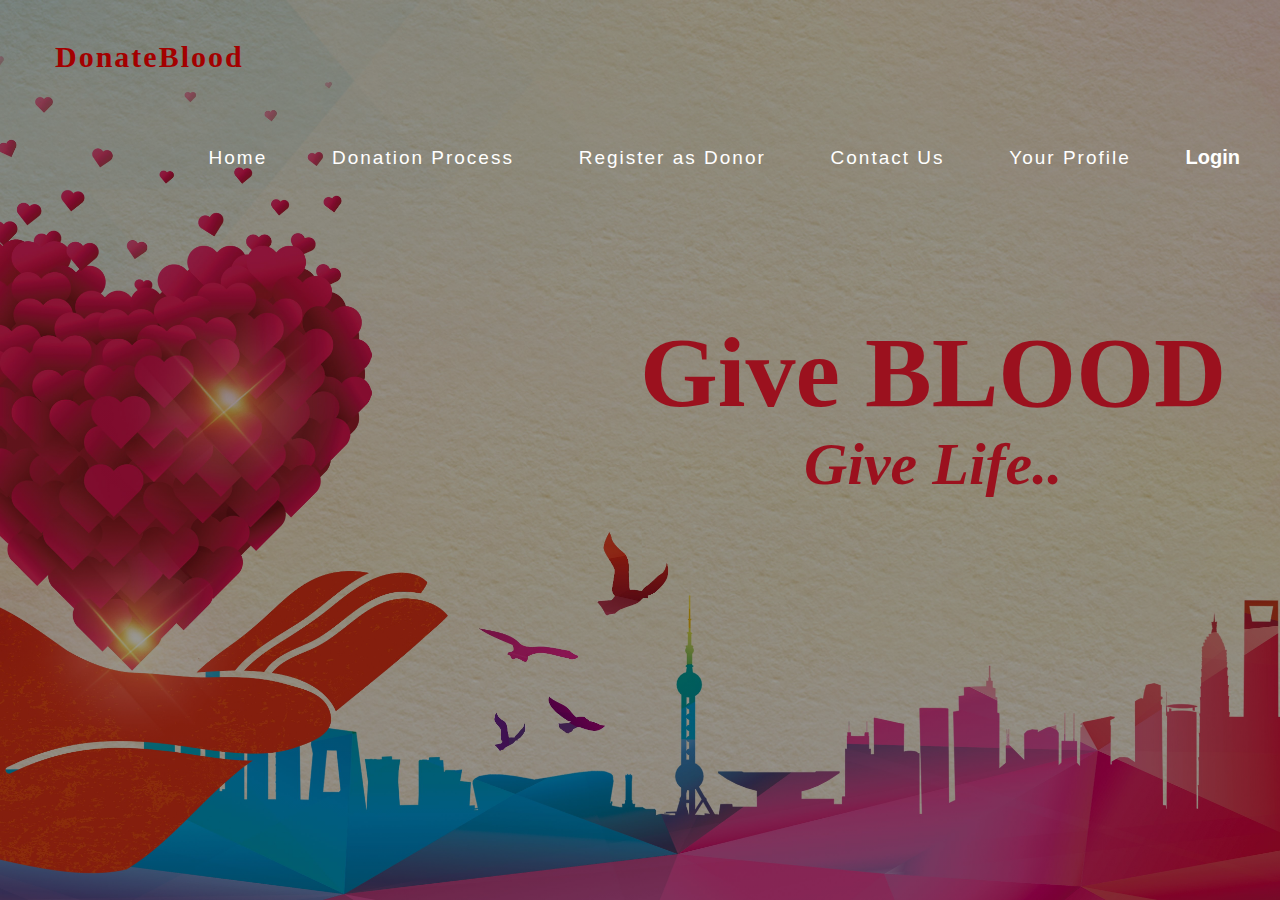
<file: bldonatewebsite/index.html>
<!DOCTYPE html>
<html lang="en">
    <head>
        <meta charset="UTF-8">
        <title>Blood Donation Website</title>
        <link rel="stylesheet" href="style.css">
    </head>
    <body>
        <header class="fix">
        <div class="full-page">
            <div class="navbar">
               <div class="logo">
                   <a>DonateBlood</a>
               </div> 
               <nav>
                
                <ul class="MenuItems">
                    <li ><a href="index.html">Home</a></li>
                    <li><a href="donation-process.html">Donation Process</a></li>
                    <li><a href="#">Register as Donor</a></li>
                    <li class="active"><a href="contact.html">Contact Us</a></li>
                    <li><a href="profile.html">Your Profile</a></li>
                    <li><button class="loginbtn" onclick="document.getElementById('login-form').style.display='block'" style="width: auto;">Login</button></li>

                </ul>
                </div>
                </nav>
                <div class="banner-text">
                    <h1>Give BLOOD</h1>
                        <p>Give Life..</p>
                </div>            
            </div>
            <div id='login-form'class='login-page'>
                <div class="form-box">
                    <div class='button-box'>
                        <div id='btn'></div>
                        <button type='button'onclick='login()'class='toggle-btn'>Log In</button>
                        <button type='button'onclick='register()'class='toggle-btn'>Register</button>
                    </div>
                    <form id='login' class='input-group-login'>
                        <input type='text'class='input-field'placeholder='Email Id' required >
                <input type='password'class='input-field'placeholder='Enter Password' required>
                <input type='checkbox'class='check-box'><span>Remember Password</span>
                <button type='submit'class='submit-btn'>Log in</button>
             </form>
             <form id='register' class='input-group-register'>
                 <input type='text'class='input-field'placeholder='First Name' required>
                 <input type='text'class='input-field'placeholder='Last Name ' required>
                 <input type='email'class='input-field'placeholder='Email Id' required>
                 <input type='password'class='input-field'placeholder='Enter Password' required>
                 <input type='password'class='input-field'placeholder='Confirm Password'  required>
                 <input type='checkbox'class='check-box'><span>I agree to the terms and                                                   conditions</span>
                        <button type='submit'class='submit-btn'>Register</button>
                 </form>
                </div>
            </div>
        </div>
        </header>
        <script>
            var x=document.getElementById('login');
            var y=document.getElementById('register');
            var z=document.getElementById('btn');
            function register()
            {
                x.style.left='-400px';
                y.style.left='50px';
                z.style.left='110px';
            }
            function login()
            {
                x.style.left='50px';
                y.style.left='450px';
                z.style.left='0px';
            }
        </script>
	<script>
        var modal = document.getElementById('login-form');
        window.onclick = function(event) 
        {
            if (event.target == modal) 
            {
                modal.style.display = "none";
            }
        }
    </script>
    
    </body>
</html>
</file>
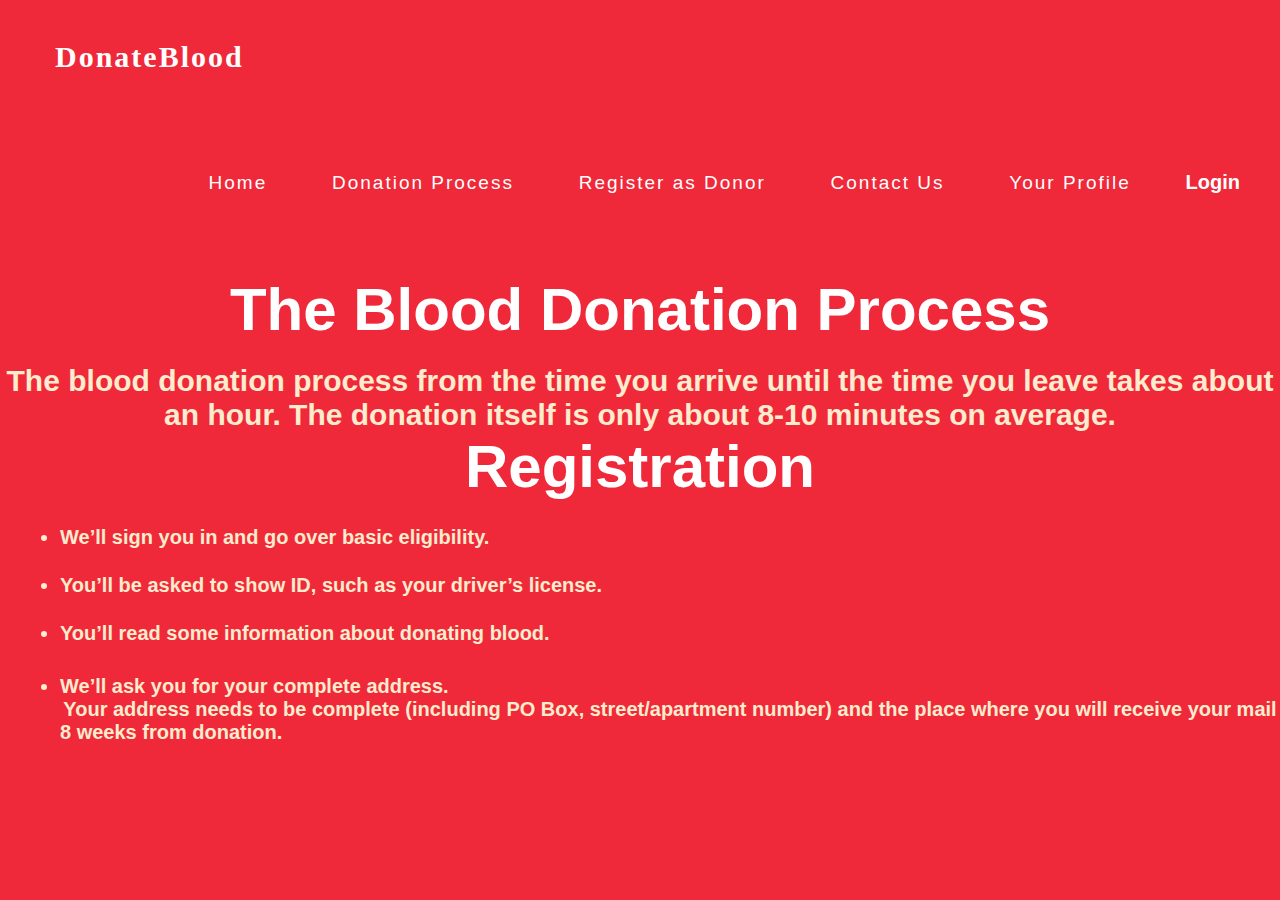
<file: bldonatewebsite/donation-process.html>
<!DOCTYPE html>
<html lang="en">
    <head>
        <meta charset="UTF-8">
        <title>Blood Donation Website</title>
    </head>
    <body>
        <header class="fix">
        <div class="full-page">
            <div class="navbar">
               <div class="logo">
                   <a>DonateBlood</a>
               </div> 
               <nav>
                
                <ul class="MenuItems">
                    <li ><a href="index.html">Home</a></li>
                    <li><a href="donation-process.html">Donation Process</a></li>
                    <li><a href="#">Register as Donor</a></li>
                    <li class="active"><a href="contact.html">Contact Us</a></li>
                    <li><a href="profile.html">Your Profile</a></li>
                    <li><button class="loginbtn" onclick="document.getElementById('login-form').style.display='block'" style="width: auto;">Login</button></li>

                </ul>
                </div>
                </nav>

               
                <div class="donation-text">
                    <h1>The Blood Donation Process</h1>
                    <p>The blood donation process from the time you arrive until the time you leave takes about an hour. The donation itself is only about 8-10 minutes on average.</p>
                    <h1>Registration</h1>
               
               
                    <ul class="b">
                    <li>We’ll sign you in and go over basic eligibility.</li>
                    <li>You’ll be asked to show ID, such as your driver’s license.</li>
                    <li>You’ll read some information about donating blood.</li>
                    <li><p>We’ll ask you for your complete address.</p>Your address needs to be complete (including PO Box, street/apartment number) and the place where you will receive your mail 8 weeks from donation.</li>
                    </ul>
                </div>

                
<style>
*
{
    margin: 0;
    padding: 0;
    
    background-color: #ef2939;
    background-size: 100%;

    
}
.full-page
{
    background-color: none;
    background: transparent;
    height: 100%;
    width: 100%;
    background-size: cover;
    position: absolute;
    
    
    
}
.logo
{
    margin: 20px 50px;
    height: 60px;
    padding: 5px;
    float: left;
    color: #fff;
    font-size: 30px;
    padding-top: 20px;
    font-weight: bold;
    letter-spacing: 2px;
    background: transparent;
}

.MenuItems
{
    float: right;
    list-style: none;
    margin: 20px;
    padding-top: 11px;
    font-size: 19px;
    background: transparent;

}
.MenuItems li{
    display: inline-block;
    margin: 15px 20px;
    background: transparent;
    
    
}
.MenuItems li a
{
    text-decoration: none;
    
    font-family: sans-serif;
    color: #fff;
    padding: 5px 10px;
    letter-spacing: 2px;
    font-weight: 500;
    background: transparent;
}
.MenuItems li.active a
{
    color: white;
}
.MenuItems li a:hover
{
    color: black;
}
nav ul li button
{
    font-size: 20px;
    color: white;
    outline: width 0;
    outline-color: transparent;
    border: 0px;
    background: transparent;
    cursor: pointer; 
    font-family: sans-serif;
    font-weight: 600;
}
nav ul li button:hover
{
    color: black;
}
.donation-text
{
    background: transparent;
    width: 100%;
    padding: 50px 0;
    position: absolute;
    top: 25%;
    
  
    color: #fff;
    
    
}
.donation-text h1
{
 
    font-size: 60px;
    text-align: center;
    font-style: normal;
    font-weight: bold;
    color: white;
    font-family:'Oxygen', sans-serif;
}
.donation-text p
{
    padding-top: 20px;
    font-size: 30px;
    text-align: center;
    font-style: normal;
    font-weight: bold;
    color: blanchedalmond;
    font-family:'Oxygen', sans-serif;
}
.donation-text li
{
    text-align-last: left;
    margin-left: 60px;
    background: transparent;
    color: blanchedalmond;
    padding-top: 25px;
    font-size: 20px;
    text-align: center;
    font-style: normal;
    font-weight: bold;
    color: blanchedalmond;
    font-family:'Oxygen', sans-serif;
    
}
.donation-text li p
{
    text-align-last: left;
    background: transparent;
    color: blanchedalmond;
    padding-top: 5px;
    font-size: 20px;
    text-align: center;
    font-style: normal;
    font-weight: bold;
    color: blanchedalmond;
    font-family:'Oxygen', sans-serif;


}

</style>
</file>
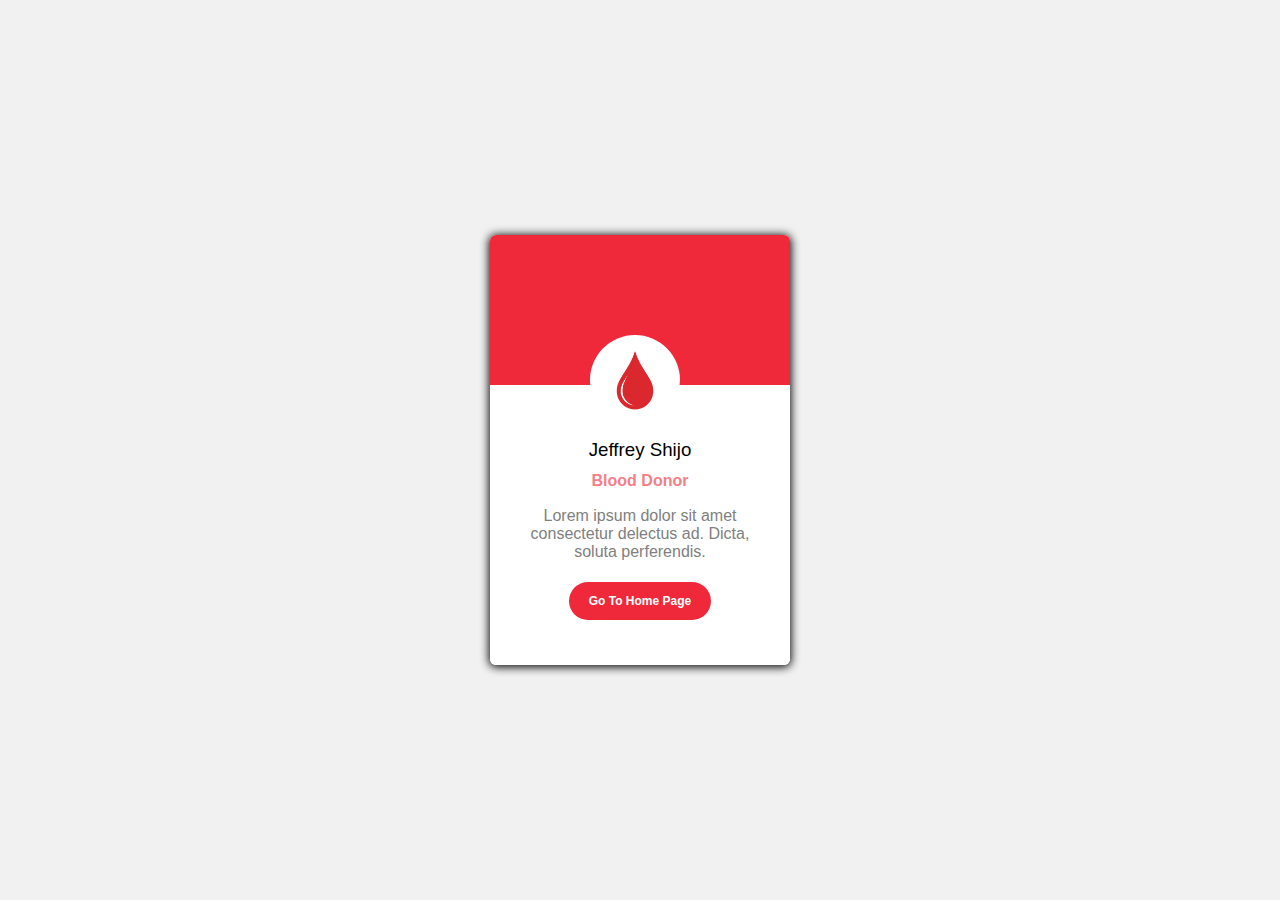
<file: bldonatewebsite/profile.html>
<!DOCTYPE html>
<html>
   <head>
      <title>Your Profile</title>
      <link rel="stylesheet" type="text/css">
   </head>
   <body>
    
      <div class="card-container">
         <div class="upper-container">
            <div class="image-container">
               <img src="media/profil.jpg" />
            </div>
         </div>
         
         <div class="lower-container">
            <div>
               <h3>Jeffrey Shijo</h3>
               <h4>Blood Donor</h4>
            </div>
            <div>
               <p>Lorem ipsum dolor sit amet consectetur  delectus ad. Dicta, soluta perferendis.
               </p>
            </div>
            <div>
               <a href="index.html" class="btn">Go To Home Page</a>
            </div>
         </div>
      </div>
   </body>
</html>
<style>
    body{
margin: 0px;
padding: 0px;
background: #f1f1f1;
font-family: arial;
box-sizing: border-box;
}
.card-container{
width: 300px;
height: 430px;
background: #FFF;
border-radius: 6px;
position: absolute;
top: 50%;
left: 50%;
transform: translate(-50%,-50%);
box-shadow: 0px 1px 10px 1px #000;
overflow: hidden;
display: inline-block;
}
.upper-container{
height: 150px;
background: #ef2939;
}
.image-container{
background: white;
width: 80px;
height: 80px;
border-radius: 50%;
padding: 5px;
transform: translate(100px,100px);
}
.image-container img{
width: 80px;
height: 80px;
border-radius: 50%;
}
.lower-container{
height: 280px;
background: #FFF;
padding: 20px;
padding-top: 40px;
text-align: center;
}
.lower-container h3, h4{
box-sizing: border-box;
line-height: .6;
font-weight: lighter;
}
.lower-container h4{
color: #ef2939;
opacity: .6;
font-weight: bold;
}
.lower-container p{
font-size: 16px;
color: gray;
margin-bottom: 30px;
}
.lower-container .btn{
padding: 12px 20px;
background: #ef2939;
border: none;
color: white;
border-radius: 30px;
font-size: 12px;
text-decoration: none;
font-weight: bold;
transition: all .3s ease-in;
}
.lower-container .btn:hover{
background: transparent;
color: #ef2939;
border: 2px solid #ef2939;
}
</style>
</file>
<file: bldonatewebsite/style.css>
*
{
    margin: 0;
    padding: 0;
    box-sizing: border-box;
}
.full-page
{
    height: 100%;
    width: 100%;
    background-image: linear-gradient(rgba(0,0,0,0.4),rgba(0,0,0,0.4)),url(media/b1.jpg);
    background-position: center;
    background-size: cover;
    position: absolute;
}
.logo
{
    margin: 20px 50px;
    height: 60px;
    padding: 5px;
    float: left;
    color: #a30000;
    font-size: 30px;
    padding-top: 20px;
    font-weight: bold;
    letter-spacing: 2px;
}
.MenuItems
{
    float: right;
    list-style: none;
    margin: 20px;
    padding-top: 11px;
    font-size: 19px;
}
.MenuItems li{
    display: inline-block;
    margin: 15px 20px;
    
    
}
.MenuItems li a
{
    text-decoration: none;
    
    font-family: sans-serif;
    color: #fff;
    padding: 5px 10px;
    letter-spacing: 2px;
    font-weight: 500;
}
.MenuItems li.active a
{
    color: white;
}
.MenuItems li a:hover
{
    color: #dc143c;
}
nav ul li button
{
    font-size: 20px;
    color: white;
    outline: width 0;
    outline-color: transparent;
    border: 0px;
    background: transparent;
    cursor: pointer; 
    font-family: sans-serif;
    font-weight: 600;
}
nav ul li button:hover
{
    color: #dc143c;
}
.banner-text{
    position: absolute;
    top: 35%;
    text-align: center;
    color: #9b111e;
    left: 50%;

}
.banner-text h1{
    font-size: 100px;
    font-family: 'Kaushan Script', cursive;
}
.banner-text p{
    font-size: 60px;
    font-style: italic;
    font-weight: bold;   
}
#login-form
{
    display: none;
    padding-top: 120px;
}
.form-box
{
    width:380px;
	height:480px;
	position:relative;
	margin:2% auto;
	background:rgba(0,0,0,0.3);
	padding:10px;
    overflow: hidden;
    
   
}
.button-box
{
	width:220px;
	margin:35px auto;
	position:relative;
	box-shadow: 0 0 20px 9px #ff61241f;
	border-radius: 30px;
    color: #fff;
}
.toggle-btn
{
	padding:10px 30px;
	cursor:pointer;
	background:transparent;
	border:0;
	outline: none;
	position: relative;
    color: #fff;

}
#btn
{
	top: 0;
	left:0;
	position: absolute;
	width: 110px;
	height: 100%;
	background: #ff8a8a;
	border-radius: 30px;
	transition: .5s;
    color: #fff;

}
.input-group-login
{
	top: 150px;
	position:absolute;
	width:280px;
	transition:.5s;
    color: #fff;

}
.input-group-register
{
    top: 120px;
	position:absolute;
	width:280px;
	transition:.5s;
    color: #fff;

}
.input-field
{
	width: 100%;
	padding:10px 0;
	margin:5px 0;
	border-left:0;
	border-top:0;
	border-right:0;
	border-bottom: 1px solid #999;
	outline:none;
	background: transparent;
    color: #fff;

}
.submit-btn
{
	width: 85%;
	padding: 10px 30px;
	cursor: pointer;
	display: block;
	margin: auto;
	background: #ff8a8a;
	border: 0;
	outline: none;
	border-radius: 30px;
    color: #fff;

}
.check-box
{
	margin: 30px 10px 34px 0;
    color: #fff;

}
span
{
	color:rgb(219, 218, 218);
	font-size:12px;
	bottom:68px;
	position:absolute;
    color: #fff;


}
#login
{
	left:50px;
}
#login input
{
	color:white;
	font-size:15;
}
#register
{
	left:450px;
}
#register input
{
	color:white;
	font-size: 15;
}

/*
.navbar
{
    display: flex;
    align-items: center;
    padding: 20px;
    padding-left: 50px;
    padding-right: 30px;
    padding-top: 50px;
}
nav
{
    flex: 1;
    text-align: none;
}
nav ul
{
    display: inline-block;
    list-style: none;
}

nav ul li
{
    display: inline-block;
    margin-right: 70px;
    
}
nav ul li a
{
    text-decoration: none;
    font-size: 20px;
    color: white;
    font-family: sans-serif;
}
nav ul li button
{
    font-size: 20px;
    color: white;
    outline:none;
    background: transparent;
    cursor: pointer; 
    font-family: sans-serif;
}
nav ul li button:hover
{
    color: aqua;
}
nav ul li a:hover
{
    color: aqua;
}
a
{
    text-decoration: none;
    color: palevioletred;
    font-size: 28px;
}
</file>
